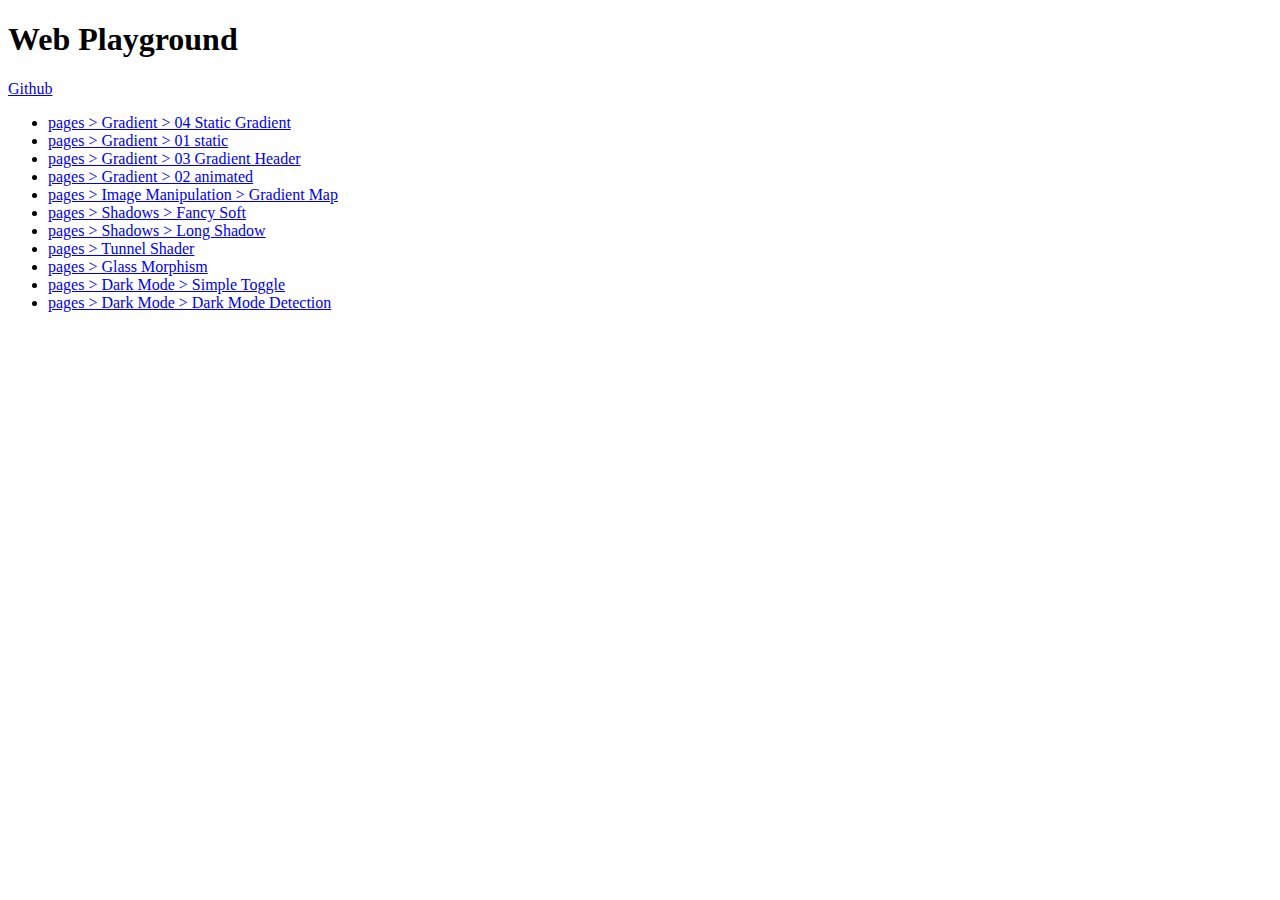
<file: index.html>
<!DOCTYPE html>
<html lang="en">

<head>
    <meta charset="UTF-8">
    <meta name="viewport" content="width=device-width, initial-scale=1.0">
    <meta http-equiv="Cache-Control" content="no-cache, no-store, must-revalidate" />
    <meta http-equiv="Pragma" content="no-cache" />
    <meta http-equiv="Expires" content="0" />
    <title>Web Playground</title>
</head>

<body>
    <h1>Web Playground</h1>
    
    <a href="https://github.com/clemens-holleis/web-playground">Github</a>
    
    <ul>
        <li>
            <a href="pages/Gradient/04%20Static%20Gradient/index.html">pages > Gradient > 04 Static Gradient</a>
        </li>

        <li>
            <a href="pages/Gradient/01%20static/index.html">pages > Gradient > 01 static</a>
        </li>

        <li>
            <a href="pages/Gradient/03%20Gradient%20Header/index.html">pages > Gradient > 03 Gradient Header</a>
        </li>

        <li>
            <a href="pages/Gradient/02%20animated/index.html">pages > Gradient > 02 animated</a>
        </li>

        <li>
            <a href="pages/Image%20Manipulation/Gradient%20Map/index.html">pages > Image Manipulation > Gradient Map</a>
        </li>

        <li>
            <a href="pages/Shadows/Fancy%20Soft/index.html">pages > Shadows > Fancy Soft</a>
        </li>

        <li>
            <a href="pages/Shadows/Long%20Shadow/index.html">pages > Shadows > Long Shadow</a>
        </li>

        <li>
            <a href="pages/Tunnel%20Shader/index.html">pages > Tunnel Shader</a>
        </li>

        <li>
            <a href="pages/Glass%20Morphism/index.html">pages > Glass Morphism</a>
        </li>

        <li>
            <a href="pages/Dark%20Mode/Simple%20Toggle/index.html">pages > Dark Mode > Simple Toggle</a>
        </li>

        <li>
            <a href="pages/Dark%20Mode/Dark%20Mode%20Detection/index.html">pages > Dark Mode > Dark Mode Detection</a>
        </li>
    </ul>
</body>

</html>
</file>
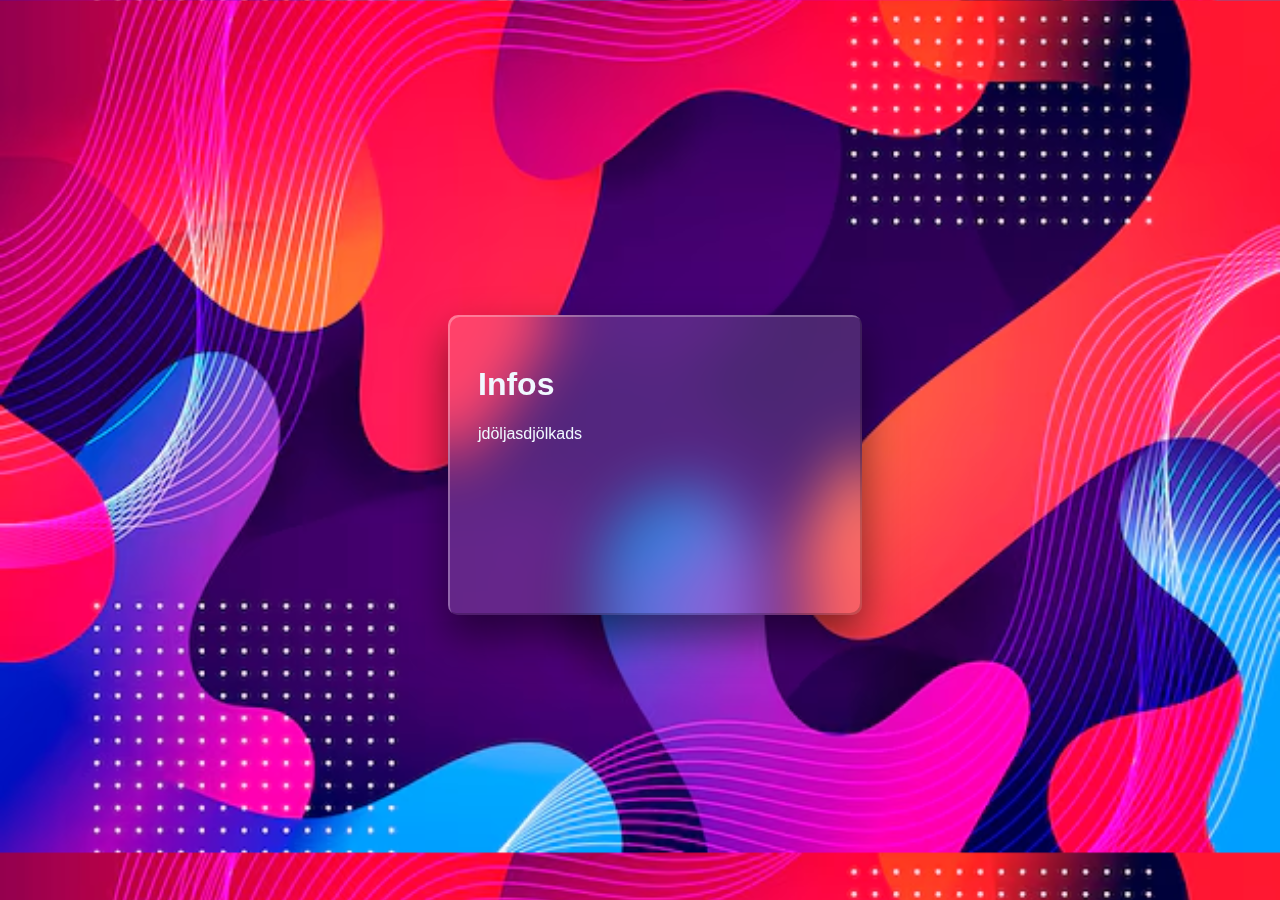
<file: Glass Morphism/index.html>
<!DOCTYPE html>
<html lang="en">

<head>
    <meta charset="UTF-8">
    <meta name="viewport" content="width=device-width, initial-scale=1.0">
    <title>Document</title>
    <link rel="stylesheet" href="style.css">
</head>

<body>
    <div class="card">
        <h1>Infos</h1>
        <p>jdöljasdjölkads</p>
    </div>
</body>

</html>
</file>
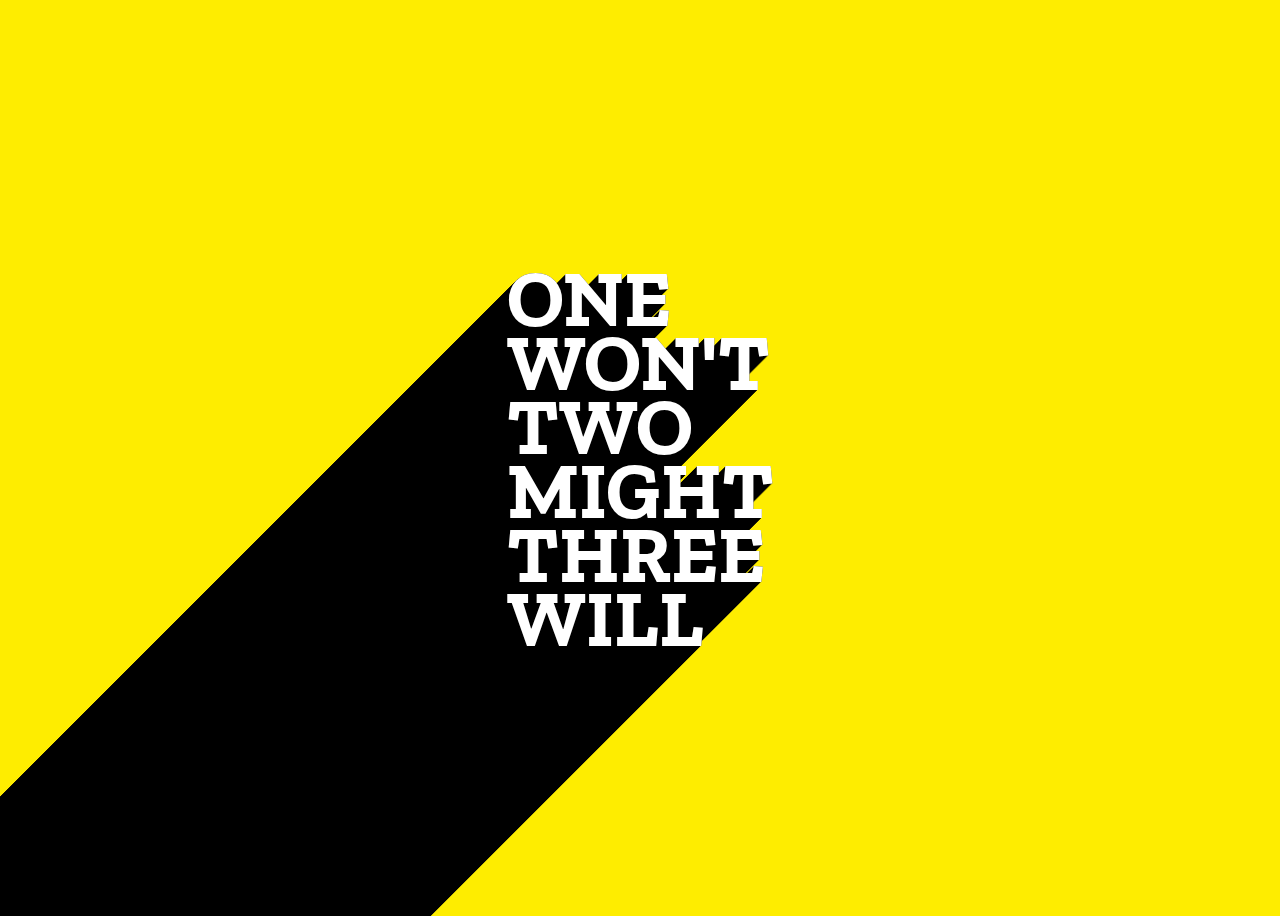
<file: Long Shadow/index.html>
<!DOCTYPE html>
<html lang="en">

<head>
    <meta charset="UTF-8">
    <meta name="viewport" content="width=device-width, initial-scale=1.0">
    <title>Document</title>
    <link rel="stylesheet" href="style.css">
</head>

<body>
    <div id="copy">
        one<br>
        won't<br>
        two<br>might<br>
        three<br>will<br>
    </div>
</body>

</html>
</file>
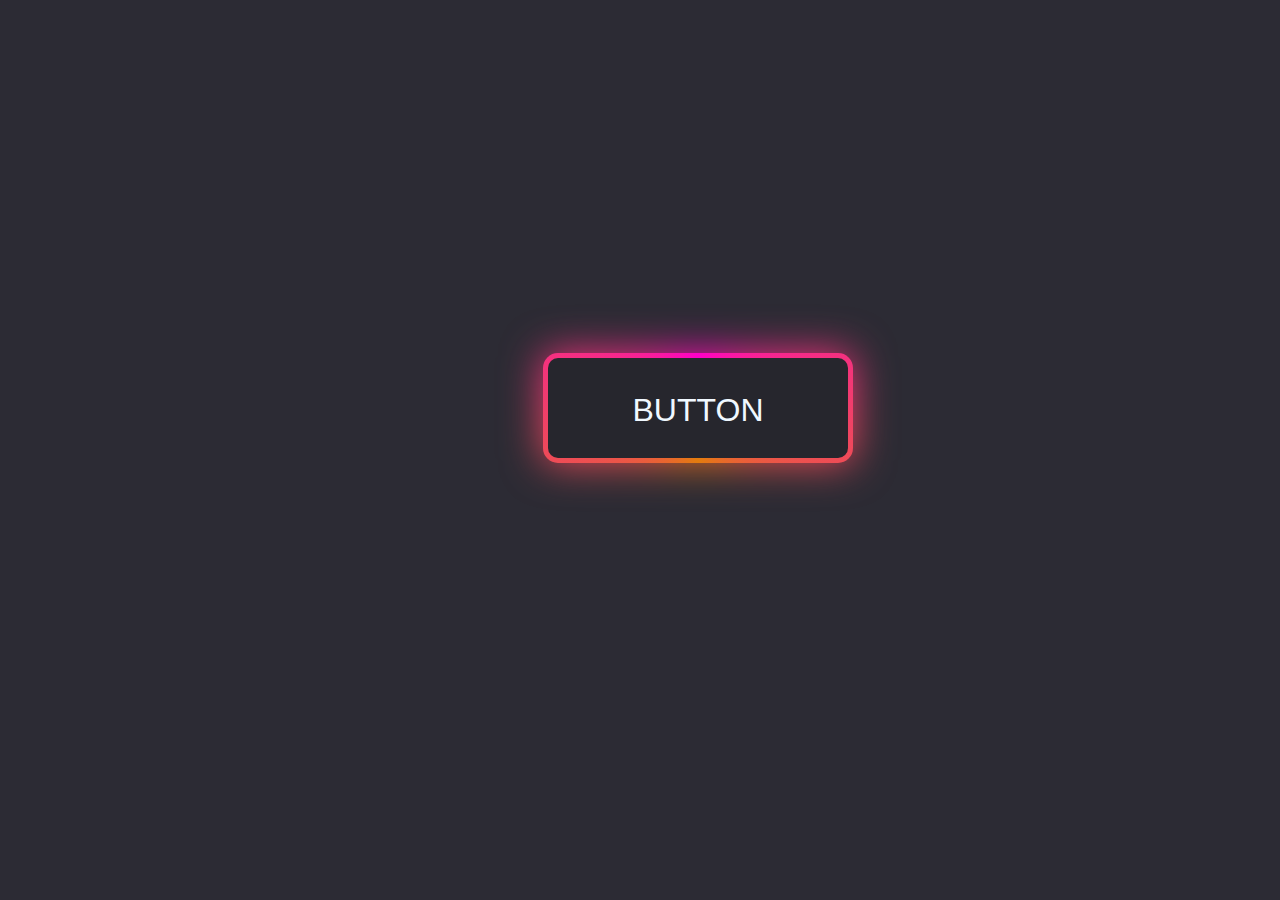
<file: Gradient/01 static/index.html>
<!DOCTYPE html>
<html lang="en">

<head>
    <meta charset="UTF-8">
    <meta name="viewport" content="width=device-width, initial-scale=1.0">
    <title>Document</title>
    <link rel="stylesheet" href="style.css">
</head>

<body>
    <div id="element">BUTTON</div>
</body>

</html>
</file>
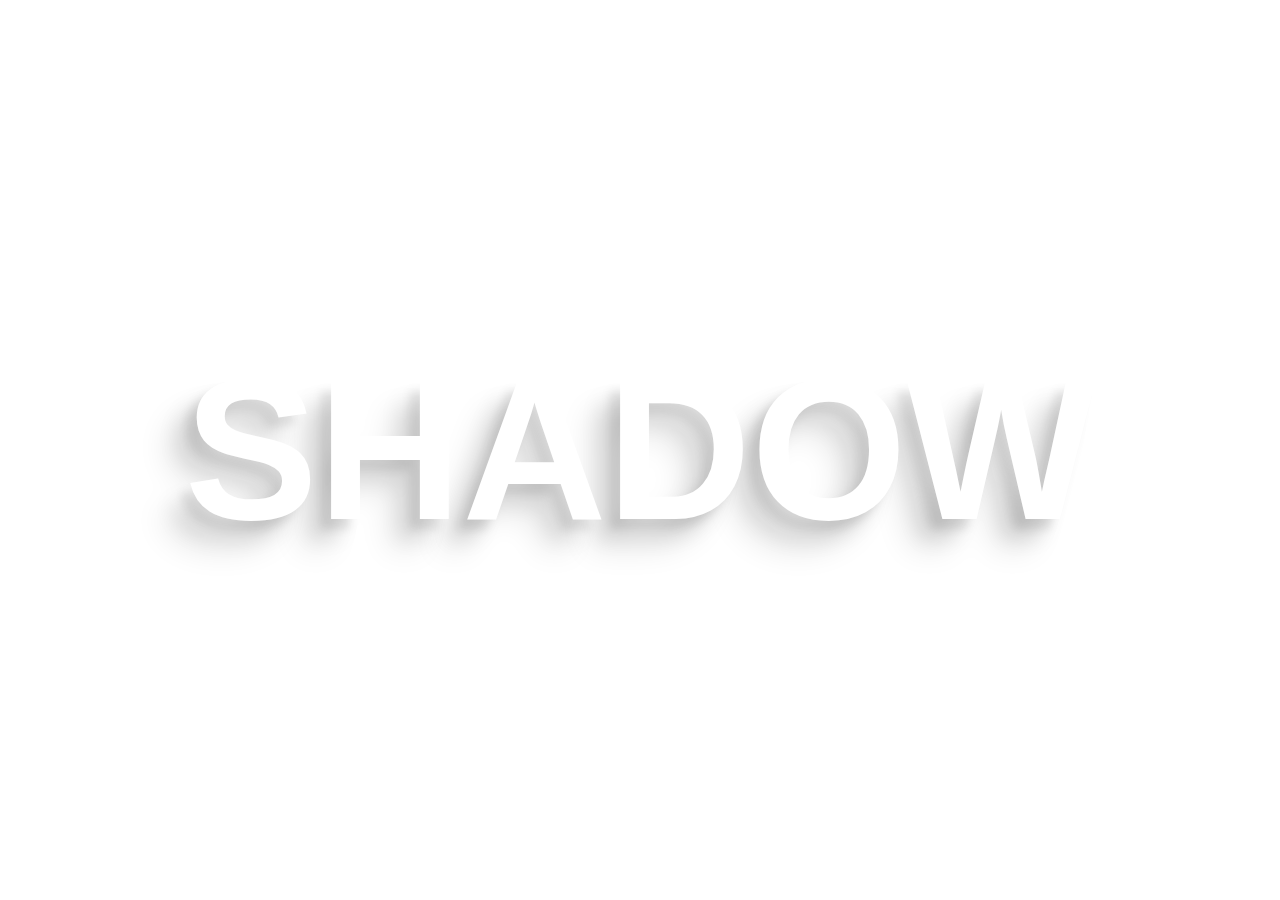
<file: Shadows/Fancy Soft/index.html>
<!DOCTYPE html>
<html lang="en">

<head>
    <meta charset="UTF-8">
    <meta name="viewport" content="width=device-width, initial-scale=1.0">
    <title>Document</title>
    <link rel="stylesheet" href="style.css">
</head>

<body>
<div id="fat" contenteditable="true">
  SHADOW
</div>
</body>

</html>
</file>
<file: Glass Morphism/style.css>
:root {
    font-size: 16px;
}

body {
    background-image: url('./bg.avif');
    background-size: cover;
    --sx: 30vdw;
}

.card {
    /* width: var(--sx); */
    color: aliceblue;
    font-family: Arial, Helvetica, sans-serif;
    padding: 30px;
    width: calc(30dvw - 30px);
    height: calc(30dvh - 30px);
    position: absolute;
    top: 35dvh;
    left: 35dvw;
    background-color: rgba(255, 255, 255, 0.15);
    backdrop-filter: blur(30px);
    border-radius: 10px;
    box-shadow: 2px 2px rgba(255, 255, 255, 0.3) inset, -2px -2px rgba(0, 0, 0, 0.2) inset, 0px 20px 40px rgba(0, 0, 0, 0.5);
}

.card::after {
    border-radius: 15px;
    content: "";
    width: 100%;
    height: 100%;
    background: var(--gradient);
    /* background-color: aqua; */
    /* create a new stacking context */
    position: absolute;
    top: 50%;
    left: 50%;
    translate: -50% -50%;
    padding: 5px;
    z-index: -1;
    /* to be below the parent element */
}
</file>
<file: Long Shadow/style.css>
@import url("https://fonts.googleapis.com/css?family=Zilla+Slab&display=swap");
:root {
  font-size: 80px;
}

body {
  padding: 0px;
}

div#copy {
  display: flex;
  align-items: center;
  justify-content: center;
  flex-direction: column;
  height: 100vh;
  align-self: center;
  font-size: 1rem;
  font-family: "Zilla Slab", serif;
  line-height: 0.8em;
  font-weight: 900;
  margin: auto;
  text-transform: uppercase;
  color: #fff;
  text-shadow: 0px 0px #000, -1px 1px #000, -2px 2px #000, -3px 3px #000, -4px 4px #000, -5px 5px #000, -6px 6px #000, -7px 7px #000, -8px 8px #000, -9px 9px #000, -10px 10px #000, -11px 11px #000, -12px 12px #000, -13px 13px #000, -14px 14px #000, -15px 15px #000, -16px 16px #000, -17px 17px #000, -18px 18px #000, -19px 19px #000, -20px 20px #000, -21px 21px #000, -22px 22px #000, -23px 23px #000, -24px 24px #000, -25px 25px #000, -26px 26px #000, -27px 27px #000, -28px 28px #000, -29px 29px #000, -30px 30px #000, -31px 31px #000, -32px 32px #000, -33px 33px #000, -34px 34px #000, -35px 35px #000, -36px 36px #000, -37px 37px #000, -38px 38px #000, -39px 39px #000, -40px 40px #000, -41px 41px #000, -42px 42px #000, -43px 43px #000, -44px 44px #000, -45px 45px #000, -46px 46px #000, -47px 47px #000, -48px 48px #000, -49px 49px #000, -50px 50px #000, -51px 51px #000, -52px 52px #000, -53px 53px #000, -54px 54px #000, -55px 55px #000, -56px 56px #000, -57px 57px #000, -58px 58px #000, -59px 59px #000, -60px 60px #000, -61px 61px #000, -62px 62px #000, -63px 63px #000, -64px 64px #000, -65px 65px #000, -66px 66px #000, -67px 67px #000, -68px 68px #000, -69px 69px #000, -70px 70px #000, -71px 71px #000, -72px 72px #000, -73px 73px #000, -74px 74px #000, -75px 75px #000, -76px 76px #000, -77px 77px #000, -78px 78px #000, -79px 79px #000, -80px 80px #000, -81px 81px #000, -82px 82px #000, -83px 83px #000, -84px 84px #000, -85px 85px #000, -86px 86px #000, -87px 87px #000, -88px 88px #000, -89px 89px #000, -90px 90px #000, -91px 91px #000, -92px 92px #000, -93px 93px #000, -94px 94px #000, -95px 95px #000, -96px 96px #000, -97px 97px #000, -98px 98px #000, -99px 99px #000, -100px 100px #000, -101px 101px #000, -102px 102px #000, -103px 103px #000, -104px 104px #000, -105px 105px #000, -106px 106px #000, -107px 107px #000, -108px 108px #000, -109px 109px #000, -110px 110px #000, -111px 111px #000, -112px 112px #000, -113px 113px #000, -114px 114px #000, -115px 115px #000, -116px 116px #000, -117px 117px #000, -118px 118px #000, -119px 119px #000, -120px 120px #000, -121px 121px #000, -122px 122px #000, -123px 123px #000, -124px 124px #000, -125px 125px #000, -126px 126px #000, -127px 127px #000, -128px 128px #000, -129px 129px #000, -130px 130px #000, -131px 131px #000, -132px 132px #000, -133px 133px #000, -134px 134px #000, -135px 135px #000, -136px 136px #000, -137px 137px #000, -138px 138px #000, -139px 139px #000, -140px 140px #000, -141px 141px #000, -142px 142px #000, -143px 143px #000, -144px 144px #000, -145px 145px #000, -146px 146px #000, -147px 147px #000, -148px 148px #000, -149px 149px #000, -150px 150px #000, -151px 151px #000, -152px 152px #000, -153px 153px #000, -154px 154px #000, -155px 155px #000, -156px 156px #000, -157px 157px #000, -158px 158px #000, -159px 159px #000, -160px 160px #000, -161px 161px #000, -162px 162px #000, -163px 163px #000, -164px 164px #000, -165px 165px #000, -166px 166px #000, -167px 167px #000, -168px 168px #000, -169px 169px #000, -170px 170px #000, -171px 171px #000, -172px 172px #000, -173px 173px #000, -174px 174px #000, -175px 175px #000, -176px 176px #000, -177px 177px #000, -178px 178px #000, -179px 179px #000, -180px 180px #000, -181px 181px #000, -182px 182px #000, -183px 183px #000, -184px 184px #000, -185px 185px #000, -186px 186px #000, -187px 187px #000, -188px 188px #000, -189px 189px #000, -190px 190px #000, -191px 191px #000, -192px 192px #000, -193px 193px #000, -194px 194px #000, -195px 195px #000, -196px 196px #000, -197px 197px #000, -198px 198px #000, -199px 199px #000, -200px 200px #000, -201px 201px #000, -202px 202px #000, -203px 203px #000, -204px 204px #000, -205px 205px #000, -206px 206px #000, -207px 207px #000, -208px 208px #000, -209px 209px #000, -210px 210px #000, -211px 211px #000, -212px 212px #000, -213px 213px #000, -214px 214px #000, -215px 215px #000, -216px 216px #000, -217px 217px #000, -218px 218px #000, -219px 219px #000, -220px 220px #000, -221px 221px #000, -222px 222px #000, -223px 223px #000, -224px 224px #000, -225px 225px #000, -226px 226px #000, -227px 227px #000, -228px 228px #000, -229px 229px #000, -230px 230px #000, -231px 231px #000, -232px 232px #000, -233px 233px #000, -234px 234px #000, -235px 235px #000, -236px 236px #000, -237px 237px #000, -238px 238px #000, -239px 239px #000, -240px 240px #000, -241px 241px #000, -242px 242px #000, -243px 243px #000, -244px 244px #000, -245px 245px #000, -246px 246px #000, -247px 247px #000, -248px 248px #000, -249px 249px #000, -250px 250px #000, -251px 251px #000, -252px 252px #000, -253px 253px #000, -254px 254px #000, -255px 255px #000, -256px 256px #000, -257px 257px #000, -258px 258px #000, -259px 259px #000, -260px 260px #000, -261px 261px #000, -262px 262px #000, -263px 263px #000, -264px 264px #000, -265px 265px #000, -266px 266px #000, -267px 267px #000, -268px 268px #000, -269px 269px #000, -270px 270px #000, -271px 271px #000, -272px 272px #000, -273px 273px #000, -274px 274px #000, -275px 275px #000, -276px 276px #000, -277px 277px #000, -278px 278px #000, -279px 279px #000, -280px 280px #000, -281px 281px #000, -282px 282px #000, -283px 283px #000, -284px 284px #000, -285px 285px #000, -286px 286px #000, -287px 287px #000, -288px 288px #000, -289px 289px #000, -290px 290px #000, -291px 291px #000, -292px 292px #000, -293px 293px #000, -294px 294px #000, -295px 295px #000, -296px 296px #000, -297px 297px #000, -298px 298px #000, -299px 299px #000, -300px 300px #000, -301px 301px #000, -302px 302px #000, -303px 303px #000, -304px 304px #000, -305px 305px #000, -306px 306px #000, -307px 307px #000, -308px 308px #000, -309px 309px #000, -310px 310px #000, -311px 311px #000, -312px 312px #000, -313px 313px #000, -314px 314px #000, -315px 315px #000, -316px 316px #000, -317px 317px #000, -318px 318px #000, -319px 319px #000, -320px 320px #000, -321px 321px #000, -322px 322px #000, -323px 323px #000, -324px 324px #000, -325px 325px #000, -326px 326px #000, -327px 327px #000, -328px 328px #000, -329px 329px #000, -330px 330px #000, -331px 331px #000, -332px 332px #000, -333px 333px #000, -334px 334px #000, -335px 335px #000, -336px 336px #000, -337px 337px #000, -338px 338px #000, -339px 339px #000, -340px 340px #000, -341px 341px #000, -342px 342px #000, -343px 343px #000, -344px 344px #000, -345px 345px #000, -346px 346px #000, -347px 347px #000, -348px 348px #000, -349px 349px #000, -350px 350px #000, -351px 351px #000, -352px 352px #000, -353px 353px #000, -354px 354px #000, -355px 355px #000, -356px 356px #000, -357px 357px #000, -358px 358px #000, -359px 359px #000, -360px 360px #000, -361px 361px #000, -362px 362px #000, -363px 363px #000, -364px 364px #000, -365px 365px #000, -366px 366px #000, -367px 367px #000, -368px 368px #000, -369px 369px #000, -370px 370px #000, -371px 371px #000, -372px 372px #000, -373px 373px #000, -374px 374px #000, -375px 375px #000, -376px 376px #000, -377px 377px #000, -378px 378px #000, -379px 379px #000, -380px 380px #000, -381px 381px #000, -382px 382px #000, -383px 383px #000, -384px 384px #000, -385px 385px #000, -386px 386px #000, -387px 387px #000, -388px 388px #000, -389px 389px #000, -390px 390px #000, -391px 391px #000, -392px 392px #000, -393px 393px #000, -394px 394px #000, -395px 395px #000, -396px 396px #000, -397px 397px #000, -398px 398px #000, -399px 399px #000, -400px 400px #000, -401px 401px #000, -402px 402px #000, -403px 403px #000, -404px 404px #000, -405px 405px #000, -406px 406px #000, -407px 407px #000, -408px 408px #000, -409px 409px #000, -410px 410px #000, -411px 411px #000, -412px 412px #000, -413px 413px #000, -414px 414px #000, -415px 415px #000, -416px 416px #000, -417px 417px #000, -418px 418px #000, -419px 419px #000, -420px 420px #000, -421px 421px #000, -422px 422px #000, -423px 423px #000, -424px 424px #000, -425px 425px #000, -426px 426px #000, -427px 427px #000, -428px 428px #000, -429px 429px #000, -430px 430px #000, -431px 431px #000, -432px 432px #000, -433px 433px #000, -434px 434px #000, -435px 435px #000, -436px 436px #000, -437px 437px #000, -438px 438px #000, -439px 439px #000, -440px 440px #000, -441px 441px #000, -442px 442px #000, -443px 443px #000, -444px 444px #000, -445px 445px #000, -446px 446px #000, -447px 447px #000, -448px 448px #000, -449px 449px #000, -450px 450px #000, -451px 451px #000, -452px 452px #000, -453px 453px #000, -454px 454px #000, -455px 455px #000, -456px 456px #000, -457px 457px #000, -458px 458px #000, -459px 459px #000, -460px 460px #000, -461px 461px #000, -462px 462px #000, -463px 463px #000, -464px 464px #000, -465px 465px #000, -466px 466px #000, -467px 467px #000, -468px 468px #000, -469px 469px #000, -470px 470px #000, -471px 471px #000, -472px 472px #000, -473px 473px #000, -474px 474px #000, -475px 475px #000, -476px 476px #000, -477px 477px #000, -478px 478px #000, -479px 479px #000, -480px 480px #000, -481px 481px #000, -482px 482px #000, -483px 483px #000, -484px 484px #000, -485px 485px #000, -486px 486px #000, -487px 487px #000, -488px 488px #000, -489px 489px #000, -490px 490px #000, -491px 491px #000, -492px 492px #000, -493px 493px #000, -494px 494px #000, -495px 495px #000, -496px 496px #000, -497px 497px #000, -498px 498px #000, -499px 499px #000, -500px 500px #000, -501px 501px #000, -502px 502px #000, -503px 503px #000, -504px 504px #000, -505px 505px #000, -506px 506px #000, -507px 507px #000, -508px 508px #000, -509px 509px #000, -510px 510px #000, -511px 511px #000, -512px 512px #000, -513px 513px #000, -514px 514px #000, -515px 515px #000, -516px 516px #000, -517px 517px #000, -518px 518px #000, -519px 519px #000, -520px 520px #000, -521px 521px #000, -522px 522px #000, -523px 523px #000, -524px 524px #000, -525px 525px #000, -526px 526px #000, -527px 527px #000, -528px 528px #000, -529px 529px #000, -530px 530px #000, -531px 531px #000, -532px 532px #000, -533px 533px #000, -534px 534px #000, -535px 535px #000, -536px 536px #000, -537px 537px #000, -538px 538px #000, -539px 539px #000, -540px 540px #000, -541px 541px #000, -542px 542px #000, -543px 543px #000, -544px 544px #000, -545px 545px #000, -546px 546px #000, -547px 547px #000, -548px 548px #000, -549px 549px #000, -550px 550px #000, -551px 551px #000, -552px 552px #000, -553px 553px #000, -554px 554px #000, -555px 555px #000, -556px 556px #000, -557px 557px #000, -558px 558px #000, -559px 559px #000, -560px 560px #000, -561px 561px #000, -562px 562px #000, -563px 563px #000, -564px 564px #000, -565px 565px #000, -566px 566px #000, -567px 567px #000, -568px 568px #000, -569px 569px #000, -570px 570px #000, -571px 571px #000, -572px 572px #000, -573px 573px #000, -574px 574px #000, -575px 575px #000, -576px 576px #000, -577px 577px #000, -578px 578px #000, -579px 579px #000, -580px 580px #000, -581px 581px #000, -582px 582px #000, -583px 583px #000, -584px 584px #000, -585px 585px #000, -586px 586px #000, -587px 587px #000, -588px 588px #000, -589px 589px #000, -590px 590px #000, -591px 591px #000, -592px 592px #000, -593px 593px #000, -594px 594px #000, -595px 595px #000, -596px 596px #000, -597px 597px #000, -598px 598px #000, -599px 599px #000, -600px 600px #000, -601px 601px #000, -602px 602px #000, -603px 603px #000, -604px 604px #000, -605px 605px #000, -606px 606px #000, -607px 607px #000, -608px 608px #000, -609px 609px #000, -610px 610px #000, -611px 611px #000, -612px 612px #000, -613px 613px #000, -614px 614px #000, -615px 615px #000, -616px 616px #000, -617px 617px #000, -618px 618px #000, -619px 619px #000, -620px 620px #000, -621px 621px #000, -622px 622px #000, -623px 623px #000, -624px 624px #000, -625px 625px #000, -626px 626px #000, -627px 627px #000, -628px 628px #000, -629px 629px #000, -630px 630px #000, -631px 631px #000, -632px 632px #000, -633px 633px #000, -634px 634px #000, -635px 635px #000, -636px 636px #000, -637px 637px #000, -638px 638px #000, -639px 639px #000, -640px 640px #000, -641px 641px #000, -642px 642px #000, -643px 643px #000, -644px 644px #000, -645px 645px #000, -646px 646px #000, -647px 647px #000, -648px 648px #000, -649px 649px #000, -650px 650px #000, -651px 651px #000, -652px 652px #000, -653px 653px #000, -654px 654px #000, -655px 655px #000, -656px 656px #000, -657px 657px #000, -658px 658px #000, -659px 659px #000, -660px 660px #000, -661px 661px #000, -662px 662px #000, -663px 663px #000, -664px 664px #000, -665px 665px #000, -666px 666px #000, -667px 667px #000, -668px 668px #000, -669px 669px #000, -670px 670px #000, -671px 671px #000, -672px 672px #000, -673px 673px #000, -674px 674px #000, -675px 675px #000, -676px 676px #000, -677px 677px #000, -678px 678px #000, -679px 679px #000, -680px 680px #000, -681px 681px #000, -682px 682px #000, -683px 683px #000, -684px 684px #000, -685px 685px #000, -686px 686px #000, -687px 687px #000, -688px 688px #000, -689px 689px #000, -690px 690px #000, -691px 691px #000, -692px 692px #000, -693px 693px #000, -694px 694px #000, -695px 695px #000, -696px 696px #000, -697px 697px #000, -698px 698px #000, -699px 699px #000, -700px 700px #000, -701px 701px #000, -702px 702px #000, -703px 703px #000, -704px 704px #000, -705px 705px #000, -706px 706px #000, -707px 707px #000, -708px 708px #000, -709px 709px #000, -710px 710px #000, -711px 711px #000, -712px 712px #000, -713px 713px #000, -714px 714px #000, -715px 715px #000, -716px 716px #000, -717px 717px #000, -718px 718px #000, -719px 719px #000, -720px 720px #000, -721px 721px #000, -722px 722px #000, -723px 723px #000, -724px 724px #000, -725px 725px #000, -726px 726px #000, -727px 727px #000, -728px 728px #000, -729px 729px #000, -730px 730px #000, -731px 731px #000, -732px 732px #000, -733px 733px #000, -734px 734px #000, -735px 735px #000, -736px 736px #000, -737px 737px #000, -738px 738px #000, -739px 739px #000, -740px 740px #000, -741px 741px #000, -742px 742px #000, -743px 743px #000, -744px 744px #000, -745px 745px #000, -746px 746px #000, -747px 747px #000, -748px 748px #000, -749px 749px #000, -750px 750px #000, -751px 751px #000, -752px 752px #000, -753px 753px #000, -754px 754px #000, -755px 755px #000, -756px 756px #000, -757px 757px #000, -758px 758px #000, -759px 759px #000, -760px 760px #000, -761px 761px #000, -762px 762px #000, -763px 763px #000, -764px 764px #000, -765px 765px #000, -766px 766px #000, -767px 767px #000, -768px 768px #000, -769px 769px #000, -770px 770px #000, -771px 771px #000, -772px 772px #000, -773px 773px #000, -774px 774px #000, -775px 775px #000, -776px 776px #000, -777px 777px #000, -778px 778px #000, -779px 779px #000, -780px 780px #000, -781px 781px #000, -782px 782px #000, -783px 783px #000, -784px 784px #000, -785px 785px #000, -786px 786px #000, -787px 787px #000, -788px 788px #000, -789px 789px #000, -790px 790px #000, -791px 791px #000, -792px 792px #000, -793px 793px #000, -794px 794px #000, -795px 795px #000, -796px 796px #000, -797px 797px #000, -798px 798px #000, -799px 799px #000, -800px 800px #000, -801px 801px #000, -802px 802px #000, -803px 803px #000, -804px 804px #000, -805px 805px #000, -806px 806px #000, -807px 807px #000, -808px 808px #000, -809px 809px #000, -810px 810px #000, -811px 811px #000, -812px 812px #000, -813px 813px #000, -814px 814px #000, -815px 815px #000, -816px 816px #000, -817px 817px #000, -818px 818px #000, -819px 819px #000, -820px 820px #000, -821px 821px #000, -822px 822px #000, -823px 823px #000, -824px 824px #000, -825px 825px #000, -826px 826px #000, -827px 827px #000, -828px 828px #000, -829px 829px #000, -830px 830px #000, -831px 831px #000, -832px 832px #000, -833px 833px #000, -834px 834px #000, -835px 835px #000, -836px 836px #000, -837px 837px #000, -838px 838px #000, -839px 839px #000, -840px 840px #000, -841px 841px #000, -842px 842px #000, -843px 843px #000, -844px 844px #000, -845px 845px #000, -846px 846px #000, -847px 847px #000, -848px 848px #000, -849px 849px #000, -850px 850px #000, -851px 851px #000, -852px 852px #000, -853px 853px #000, -854px 854px #000, -855px 855px #000, -856px 856px #000, -857px 857px #000, -858px 858px #000, -859px 859px #000, -860px 860px #000, -861px 861px #000, -862px 862px #000, -863px 863px #000, -864px 864px #000, -865px 865px #000, -866px 866px #000, -867px 867px #000, -868px 868px #000, -869px 869px #000, -870px 870px #000, -871px 871px #000, -872px 872px #000, -873px 873px #000, -874px 874px #000, -875px 875px #000, -876px 876px #000, -877px 877px #000, -878px 878px #000, -879px 879px #000, -880px 880px #000, -881px 881px #000, -882px 882px #000, -883px 883px #000, -884px 884px #000, -885px 885px #000, -886px 886px #000, -887px 887px #000, -888px 888px #000, -889px 889px #000, -890px 890px #000, -891px 891px #000, -892px 892px #000, -893px 893px #000, -894px 894px #000, -895px 895px #000, -896px 896px #000, -897px 897px #000, -898px 898px #000, -899px 899px #000, -900px 900px #000, -901px 901px #000, -902px 902px #000, -903px 903px #000, -904px 904px #000, -905px 905px #000, -906px 906px #000, -907px 907px #000, -908px 908px #000, -909px 909px #000, -910px 910px #000, -911px 911px #000, -912px 912px #000, -913px 913px #000, -914px 914px #000, -915px 915px #000, -916px 916px #000, -917px 917px #000, -918px 918px #000, -919px 919px #000, -920px 920px #000, -921px 921px #000, -922px 922px #000, -923px 923px #000, -924px 924px #000, -925px 925px #000, -926px 926px #000, -927px 927px #000, -928px 928px #000, -929px 929px #000, -930px 930px #000, -931px 931px #000, -932px 932px #000, -933px 933px #000, -934px 934px #000, -935px 935px #000, -936px 936px #000, -937px 937px #000, -938px 938px #000, -939px 939px #000, -940px 940px #000, -941px 941px #000, -942px 942px #000, -943px 943px #000, -944px 944px #000, -945px 945px #000, -946px 946px #000, -947px 947px #000, -948px 948px #000, -949px 949px #000, -950px 950px #000, -951px 951px #000, -952px 952px #000, -953px 953px #000, -954px 954px #000, -955px 955px #000, -956px 956px #000, -957px 957px #000, -958px 958px #000, -959px 959px #000, -960px 960px #000, -961px 961px #000, -962px 962px #000, -963px 963px #000, -964px 964px #000, -965px 965px #000, -966px 966px #000, -967px 967px #000, -968px 968px #000, -969px 969px #000, -970px 970px #000, -971px 971px #000, -972px 972px #000, -973px 973px #000, -974px 974px #000, -975px 975px #000, -976px 976px #000, -977px 977px #000, -978px 978px #000, -979px 979px #000, -980px 980px #000, -981px 981px #000, -982px 982px #000, -983px 983px #000, -984px 984px #000, -985px 985px #000, -986px 986px #000, -987px 987px #000, -988px 988px #000, -989px 989px #000, -990px 990px #000, -991px 991px #000, -992px 992px #000, -993px 993px #000, -994px 994px #000, -995px 995px #000, -996px 996px #000, -997px 997px #000, -998px 998px #000, -999px 999px #000, -1000px 1000px #000, -1001px 1001px #000, -1002px 1002px #000, -1003px 1003px #000, -1004px 1004px #000, -1005px 1005px #000, -1006px 1006px #000, -1007px 1007px #000, -1008px 1008px #000, -1009px 1009px #000, -1010px 1010px #000, -1011px 1011px #000, -1012px 1012px #000, -1013px 1013px #000, -1014px 1014px #000, -1015px 1015px #000, -1016px 1016px #000, -1017px 1017px #000, -1018px 1018px #000, -1019px 1019px #000, -1020px 1020px #000, -1021px 1021px #000, -1022px 1022px #000, -1023px 1023px #000, -1024px 1024px #000, -1025px 1025px #000, -1026px 1026px #000, -1027px 1027px #000, -1028px 1028px #000, -1029px 1029px #000, -1030px 1030px #000, -1031px 1031px #000, -1032px 1032px #000, -1033px 1033px #000, -1034px 1034px #000, -1035px 1035px #000, -1036px 1036px #000, -1037px 1037px #000, -1038px 1038px #000, -1039px 1039px #000, -1040px 1040px #000, -1041px 1041px #000, -1042px 1042px #000, -1043px 1043px #000, -1044px 1044px #000, -1045px 1045px #000, -1046px 1046px #000, -1047px 1047px #000, -1048px 1048px #000, -1049px 1049px #000, -1050px 1050px #000, -1051px 1051px #000, -1052px 1052px #000, -1053px 1053px #000, -1054px 1054px #000, -1055px 1055px #000, -1056px 1056px #000, -1057px 1057px #000, -1058px 1058px #000, -1059px 1059px #000, -1060px 1060px #000, -1061px 1061px #000, -1062px 1062px #000, -1063px 1063px #000, -1064px 1064px #000, -1065px 1065px #000, -1066px 1066px #000, -1067px 1067px #000, -1068px 1068px #000, -1069px 1069px #000, -1070px 1070px #000, -1071px 1071px #000, -1072px 1072px #000, -1073px 1073px #000, -1074px 1074px #000, -1075px 1075px #000, -1076px 1076px #000, -1077px 1077px #000, -1078px 1078px #000, -1079px 1079px #000, -1080px 1080px #000, -1081px 1081px #000, -1082px 1082px #000, -1083px 1083px #000, -1084px 1084px #000, -1085px 1085px #000, -1086px 1086px #000, -1087px 1087px #000, -1088px 1088px #000, -1089px 1089px #000, -1090px 1090px #000, -1091px 1091px #000, -1092px 1092px #000, -1093px 1093px #000, -1094px 1094px #000, -1095px 1095px #000, -1096px 1096px #000, -1097px 1097px #000, -1098px 1098px #000, -1099px 1099px #000, -1100px 1100px #000, -1101px 1101px #000, -1102px 1102px #000, -1103px 1103px #000, -1104px 1104px #000, -1105px 1105px #000, -1106px 1106px #000, -1107px 1107px #000, -1108px 1108px #000, -1109px 1109px #000, -1110px 1110px #000, -1111px 1111px #000, -1112px 1112px #000, -1113px 1113px #000, -1114px 1114px #000, -1115px 1115px #000, -1116px 1116px #000, -1117px 1117px #000, -1118px 1118px #000, -1119px 1119px #000, -1120px 1120px #000, -1121px 1121px #000, -1122px 1122px #000, -1123px 1123px #000, -1124px 1124px #000, -1125px 1125px #000, -1126px 1126px #000, -1127px 1127px #000, -1128px 1128px #000, -1129px 1129px #000, -1130px 1130px #000, -1131px 1131px #000, -1132px 1132px #000, -1133px 1133px #000, -1134px 1134px #000, -1135px 1135px #000, -1136px 1136px #000, -1137px 1137px #000, -1138px 1138px #000, -1139px 1139px #000, -1140px 1140px #000, -1141px 1141px #000, -1142px 1142px #000, -1143px 1143px #000, -1144px 1144px #000, -1145px 1145px #000, -1146px 1146px #000, -1147px 1147px #000, -1148px 1148px #000, -1149px 1149px #000, -1150px 1150px #000, -1151px 1151px #000, -1152px 1152px #000, -1153px 1153px #000, -1154px 1154px #000, -1155px 1155px #000, -1156px 1156px #000, -1157px 1157px #000, -1158px 1158px #000, -1159px 1159px #000, -1160px 1160px #000, -1161px 1161px #000, -1162px 1162px #000, -1163px 1163px #000, -1164px 1164px #000, -1165px 1165px #000, -1166px 1166px #000, -1167px 1167px #000, -1168px 1168px #000, -1169px 1169px #000, -1170px 1170px #000, -1171px 1171px #000, -1172px 1172px #000, -1173px 1173px #000, -1174px 1174px #000, -1175px 1175px #000, -1176px 1176px #000, -1177px 1177px #000, -1178px 1178px #000, -1179px 1179px #000, -1180px 1180px #000, -1181px 1181px #000, -1182px 1182px #000, -1183px 1183px #000, -1184px 1184px #000, -1185px 1185px #000, -1186px 1186px #000, -1187px 1187px #000, -1188px 1188px #000, -1189px 1189px #000, -1190px 1190px #000, -1191px 1191px #000, -1192px 1192px #000, -1193px 1193px #000, -1194px 1194px #000, -1195px 1195px #000, -1196px 1196px #000, -1197px 1197px #000, -1198px 1198px #000, -1199px 1199px #000, -1200px 1200px #000, -1201px 1201px #000, -1202px 1202px #000, -1203px 1203px #000, -1204px 1204px #000, -1205px 1205px #000, -1206px 1206px #000, -1207px 1207px #000, -1208px 1208px #000, -1209px 1209px #000, -1210px 1210px #000, -1211px 1211px #000, -1212px 1212px #000, -1213px 1213px #000, -1214px 1214px #000, -1215px 1215px #000, -1216px 1216px #000, -1217px 1217px #000, -1218px 1218px #000, -1219px 1219px #000, -1220px 1220px #000, -1221px 1221px #000, -1222px 1222px #000, -1223px 1223px #000, -1224px 1224px #000, -1225px 1225px #000, -1226px 1226px #000, -1227px 1227px #000, -1228px 1228px #000, -1229px 1229px #000, -1230px 1230px #000, -1231px 1231px #000, -1232px 1232px #000, -1233px 1233px #000, -1234px 1234px #000, -1235px 1235px #000, -1236px 1236px #000, -1237px 1237px #000, -1238px 1238px #000, -1239px 1239px #000, -1240px 1240px #000, -1241px 1241px #000, -1242px 1242px #000, -1243px 1243px #000, -1244px 1244px #000, -1245px 1245px #000, -1246px 1246px #000, -1247px 1247px #000, -1248px 1248px #000, -1249px 1249px #000, -1250px 1250px #000, -1251px 1251px #000, -1252px 1252px #000, -1253px 1253px #000, -1254px 1254px #000, -1255px 1255px #000, -1256px 1256px #000, -1257px 1257px #000, -1258px 1258px #000, -1259px 1259px #000, -1260px 1260px #000, -1261px 1261px #000, -1262px 1262px #000, -1263px 1263px #000, -1264px 1264px #000, -1265px 1265px #000, -1266px 1266px #000, -1267px 1267px #000, -1268px 1268px #000, -1269px 1269px #000, -1270px 1270px #000, -1271px 1271px #000, -1272px 1272px #000, -1273px 1273px #000, -1274px 1274px #000, -1275px 1275px #000, -1276px 1276px #000, -1277px 1277px #000, -1278px 1278px #000, -1279px 1279px #000, -1280px 1280px #000, -1281px 1281px #000, -1282px 1282px #000, -1283px 1283px #000, -1284px 1284px #000, -1285px 1285px #000, -1286px 1286px #000, -1287px 1287px #000, -1288px 1288px #000, -1289px 1289px #000, -1290px 1290px #000, -1291px 1291px #000, -1292px 1292px #000, -1293px 1293px #000, -1294px 1294px #000, -1295px 1295px #000, -1296px 1296px #000, -1297px 1297px #000, -1298px 1298px #000, -1299px 1299px #000, -1300px 1300px #000, -1301px 1301px #000, -1302px 1302px #000, -1303px 1303px #000, -1304px 1304px #000, -1305px 1305px #000, -1306px 1306px #000, -1307px 1307px #000, -1308px 1308px #000, -1309px 1309px #000, -1310px 1310px #000, -1311px 1311px #000, -1312px 1312px #000, -1313px 1313px #000, -1314px 1314px #000, -1315px 1315px #000, -1316px 1316px #000, -1317px 1317px #000, -1318px 1318px #000, -1319px 1319px #000, -1320px 1320px #000, -1321px 1321px #000, -1322px 1322px #000, -1323px 1323px #000, -1324px 1324px #000, -1325px 1325px #000, -1326px 1326px #000, -1327px 1327px #000, -1328px 1328px #000, -1329px 1329px #000, -1330px 1330px #000, -1331px 1331px #000, -1332px 1332px #000, -1333px 1333px #000, -1334px 1334px #000, -1335px 1335px #000, -1336px 1336px #000, -1337px 1337px #000, -1338px 1338px #000, -1339px 1339px #000, -1340px 1340px #000, -1341px 1341px #000, -1342px 1342px #000, -1343px 1343px #000, -1344px 1344px #000, -1345px 1345px #000, -1346px 1346px #000, -1347px 1347px #000, -1348px 1348px #000, -1349px 1349px #000, -1350px 1350px #000, -1351px 1351px #000, -1352px 1352px #000, -1353px 1353px #000, -1354px 1354px #000, -1355px 1355px #000, -1356px 1356px #000, -1357px 1357px #000, -1358px 1358px #000, -1359px 1359px #000, -1360px 1360px #000, -1361px 1361px #000, -1362px 1362px #000, -1363px 1363px #000, -1364px 1364px #000, -1365px 1365px #000, -1366px 1366px #000, -1367px 1367px #000, -1368px 1368px #000, -1369px 1369px #000, -1370px 1370px #000, -1371px 1371px #000, -1372px 1372px #000, -1373px 1373px #000, -1374px 1374px #000, -1375px 1375px #000, -1376px 1376px #000, -1377px 1377px #000, -1378px 1378px #000, -1379px 1379px #000, -1380px 1380px #000, -1381px 1381px #000, -1382px 1382px #000, -1383px 1383px #000, -1384px 1384px #000, -1385px 1385px #000, -1386px 1386px #000, -1387px 1387px #000, -1388px 1388px #000, -1389px 1389px #000, -1390px 1390px #000, -1391px 1391px #000, -1392px 1392px #000, -1393px 1393px #000, -1394px 1394px #000, -1395px 1395px #000, -1396px 1396px #000, -1397px 1397px #000, -1398px 1398px #000, -1399px 1399px #000, -1400px 1400px #000, -1401px 1401px #000, -1402px 1402px #000, -1403px 1403px #000, -1404px 1404px #000, -1405px 1405px #000, -1406px 1406px #000, -1407px 1407px #000, -1408px 1408px #000, -1409px 1409px #000, -1410px 1410px #000, -1411px 1411px #000, -1412px 1412px #000, -1413px 1413px #000, -1414px 1414px #000, -1415px 1415px #000, -1416px 1416px #000, -1417px 1417px #000, -1418px 1418px #000, -1419px 1419px #000, -1420px 1420px #000, -1421px 1421px #000, -1422px 1422px #000, -1423px 1423px #000, -1424px 1424px #000, -1425px 1425px #000, -1426px 1426px #000, -1427px 1427px #000, -1428px 1428px #000, -1429px 1429px #000, -1430px 1430px #000, -1431px 1431px #000, -1432px 1432px #000, -1433px 1433px #000, -1434px 1434px #000, -1435px 1435px #000, -1436px 1436px #000, -1437px 1437px #000, -1438px 1438px #000, -1439px 1439px #000, -1440px 1440px #000, -1441px 1441px #000, -1442px 1442px #000, -1443px 1443px #000, -1444px 1444px #000, -1445px 1445px #000, -1446px 1446px #000, -1447px 1447px #000, -1448px 1448px #000, -1449px 1449px #000, -1450px 1450px #000, -1451px 1451px #000, -1452px 1452px #000, -1453px 1453px #000, -1454px 1454px #000, -1455px 1455px #000, -1456px 1456px #000, -1457px 1457px #000, -1458px 1458px #000, -1459px 1459px #000, -1460px 1460px #000, -1461px 1461px #000, -1462px 1462px #000, -1463px 1463px #000, -1464px 1464px #000, -1465px 1465px #000, -1466px 1466px #000, -1467px 1467px #000, -1468px 1468px #000, -1469px 1469px #000, -1470px 1470px #000, -1471px 1471px #000, -1472px 1472px #000, -1473px 1473px #000, -1474px 1474px #000, -1475px 1475px #000, -1476px 1476px #000, -1477px 1477px #000, -1478px 1478px #000, -1479px 1479px #000, -1480px 1480px #000, -1481px 1481px #000, -1482px 1482px #000, -1483px 1483px #000, -1484px 1484px #000, -1485px 1485px #000, -1486px 1486px #000, -1487px 1487px #000, -1488px 1488px #000, -1489px 1489px #000, -1490px 1490px #000, -1491px 1491px #000, -1492px 1492px #000, -1493px 1493px #000, -1494px 1494px #000, -1495px 1495px #000, -1496px 1496px #000, -1497px 1497px #000, -1498px 1498px #000, -1499px 1499px #000, -1500px 1500px #000;
}

body {
  background-color: #FEED00;
}/*# sourceMappingURL=style.css.map */
</file>
<file: Gradient/01 static/style.css>
body {
    background-color: rgb(44, 43, 52);
    z-index: 0;
}

:root {
    font-size: 16px;
    --gradient: conic-gradient(rgb(255, 0, 200), rgb(227, 124, 14), rgb(255, 0, 200));
}

#element {
    text-align: center;
    line-height: 6.5rem;
    color: aliceblue;
    font-size: 2rem;
    text-shadow: 0px 0px 600px #fff;
    font-family: Arial, Helvetica, sans-serif;
    position: relative;
    top: calc(50dvh - 100px);
    left: calc(50dvw - 100px);
    border-radius: 10px;
    /* optional */
    width: 300px;
    height: 100px;
    background-color: rgb(38, 38, 45);
}

#element::after {
    border-radius: 15px;
    content: "";
    width: 100%;
    height: 100%;
    background: var(--gradient);
    /* background-color: aqua; */
    /* create a new stacking context */
    position: absolute;
    top: 50%;
    left: 50%;
    translate: -50% -50%;
    padding: 5px;
    z-index: -1;
    /* to be below the parent element */
}

#element::before {
    border-radius: 10px;
    content: "";
    width: 100%;
    height: 100%;
    background: var(--gradient);
    filter: blur(20px);
    /* create a new stacking context */
    position: absolute;
    top: 50%;
    left: 50%;
    translate: -50% -50%;
    padding: 5px;
    z-index: -1;
    /* to be below the parent element */
}
</file>
<file: Shadows/Fancy Soft/style.css>
* {
  padding: 0px;
  margin: 0px;
  border: 0px;
}

#fat {
  display: flex;
  align-items: center;
  justify-content: center;
  flex-direction: column;
  height: 100vh;
  font-family: sans-serif;
  font-size: 200px;
  font-weight: 900;
  color: #fff;
  text-shadow: -10px 10px 10px rgba(0, 0, 0, 0.1), -20px 20px 20px rgba(0, 0, 0, 0.1), -30px 30px 30px rgba(0, 0, 0, 0.1);
}

body {
  background-color: #fff;
}/*# sourceMappingURL=style.css.map */
</file>
